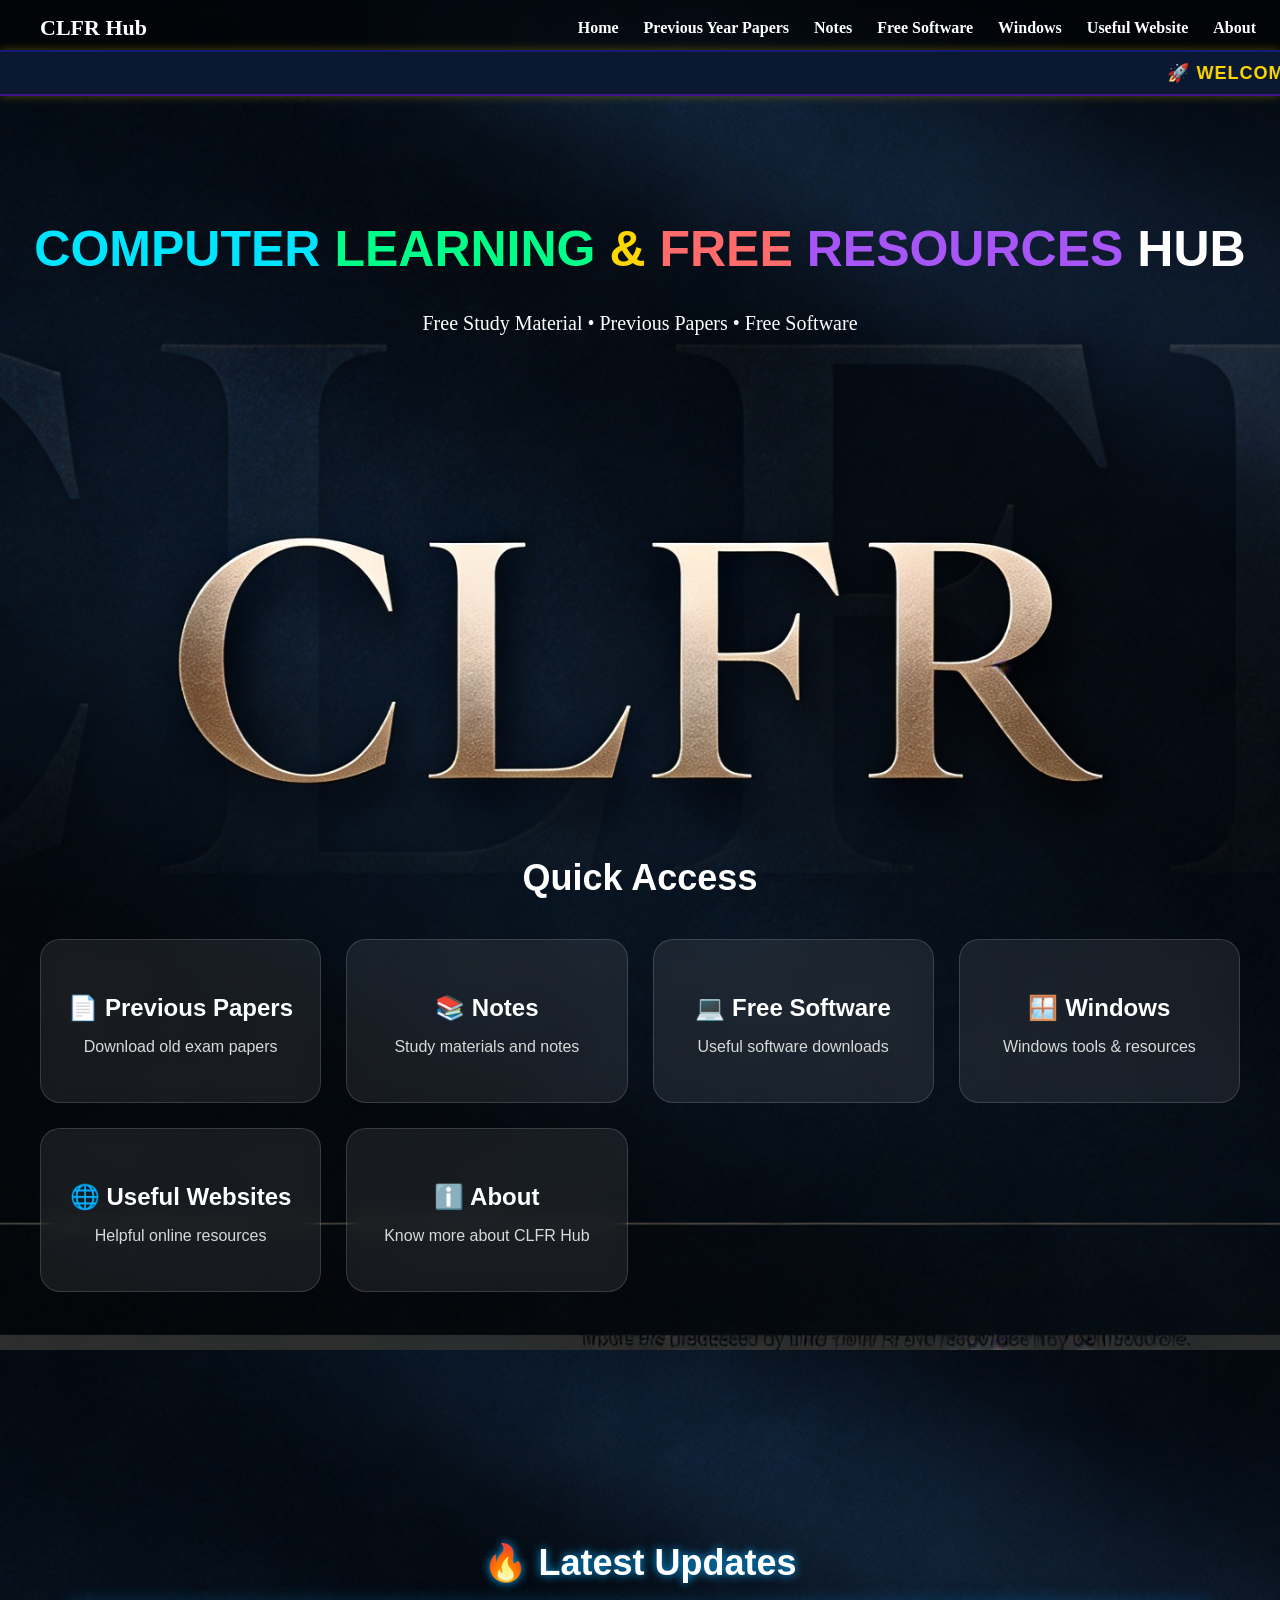
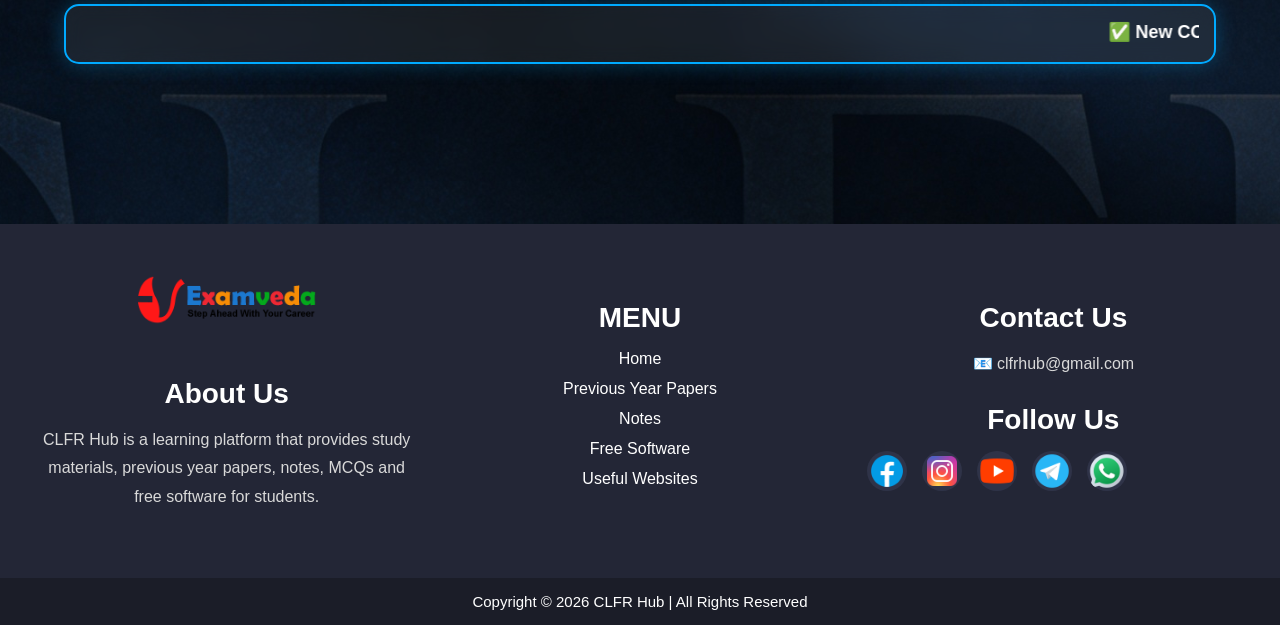
<file: index.html>
<!DOCTYPE html>
<html>
<head>
     <!-- Scrolling announcement bar -->
<marquee class="notice">
    🚀 Welcome to CLFR Hub | Add New Type OF Website Go To Useful Website Section
</marquee>

    <!-- Website Title (Browser tab me dikhega) -->
    <title>Computer Learning & Free Resources Hub</title>

    <!-- External CSS file link -->
    <link rel="stylesheet" href="styles.css">



</head>
<body class="home">
    

    


    <!-- Navigation Bar Start -->
    <nav>

        <!-- Website Logo -->
        <div class="logo">CLFR Hub</div>

        <!-- Menu Items -->
        <ul>
            <li><a href="index.html">Home</a></li>
            <li><a href="previousyearpapers.html"> Previous Year Papers</a></li>
            <li><a href="notes.html"> Notes</a></li>
            <li><a href="freesoftware.html"> Free Software</a></li>
            <li><a href="windows.html">Windows</a></li>
            <li><a href="usefulwebsites.html">Useful Website</a></li>
            
            <li><a href="about.html">About</a></li>
        </ul>

    </nav>
    <!-- Navigation Bar End -->

   
        <!-- ===== Hero Section Start ===== -->
<div class="hero">

    <!-- Main Heading -->
    <h1 class="main-heading">
    <span class="word1">COMPUTER</span>
    <span class="word2">LEARNING</span>
    <span class="word3">&</span>
    <span class="word4">FREE</span>
    <span class="word5">RESOURCES</span>
    <span class="word6">HUB</span>
</h1>


    <!-- Short Description / Tagline -->
    <p class="tagline">
        Free Study Material • Previous Papers • Free Software
    </p>

    
    

</div>
<!-- ===== Hero Section End ===== -->

<!-- =========================
     QUICK ACCESS CARDS
========================= -->

<section class="shortcut-section">

    <h2>Quick Access</h2>

    <div class="shortcut-container">

        <a href="previousyearpapers.html" class="shortcut-card">
            <h3>📄 Previous Papers</h3>
            <p>Download old exam papers</p>
        </a>

        <a href="notes.html" class="shortcut-card">
            <h3>📚 Notes</h3>
            <p>Study materials and notes</p>
        </a>

        <a href="freesoftware.html" class="shortcut-card">
            <h3>💻 Free Software</h3>
            <p>Useful software downloads</p>
        </a>

        <a href="windows.html" class="shortcut-card">
            <h3>🪟 Windows</h3>
            <p>Windows tools & resources</p>
        </a>

        <a href="usefulwebsites.html" class="shortcut-card">
            <h3>🌐 Useful Websites</h3>
            <p>Helpful online resources</p>
        </a>

        <a href="about.html" class="shortcut-card">
            <h3>ℹ️ About</h3>
            <p>Know more about CLFR Hub</p>
        </a>

    </div>

</section>


<!-- =========================
     LATEST UPDATES
========================= -->

<section class="latest-updates">

    <h2 class="updates-heading">
        🔥 Latest Updates
    </h2>

    <div class="updates-ticker">

        <marquee behavior="scroll" direction="left" scrollamount="6">

            ✅ New COPA Notes Uploaded |
            📄 Previous Year Question Papers Added |
            💻 New Free Software Available |
            🌐 Useful Websites Updated |
            📚 MS Word MCQ Added |
            🪟 Windows Tools Updated

        </marquee>

    </div>

</section>




<!-- =========================
     FOOTER SECTION
========================= -->
<footer class="footer">

    <div class="footer-container">

        <!-- About Section -->
        <div class="footer-box">
            <img src="logo.png" alt="Logo" class="footer-logo">

            <h3>About Us</h3>

            <p>
                CLFR Hub is a learning platform that provides
                study materials, previous year papers, notes,
                MCQs and free software for students.
            </p>
        </div>

        <!-- Menu Section -->
        <div class="footer-box">

            <h3>MENU</h3>

            <ul>
                <li><a href="index.html">Home</a></li>
                <li><a href="previousyearpapers.html">Previous Year Papers</a></li>
                <li><a href="notes.html">Notes</a></li>
                <li><a href="freesoftware.html">Free Software</a></li>
                <li><a href="usefulwebsites.html">Useful Websites</a></li>
            </ul>

        </div>

        <!-- Contact Section -->
        <div class="footer-box">

            <h3>Contact Us</h3>

            <p>📧 clfrhub@gmail.com</p>

            <h3 class="follow">Follow Us</h3>

            <div class="social-icons">

                <a href="https://facebook.com" target="_blank">
                    <img src="facebook.png" alt="Facebook">
                </a>

                <a href="https://instagram.com" target="_blank">
                    <img src="insta.png" alt="Instagram">
                </a>

                <a href="https://youtube.com" target="_blank">
                    <img src="youtube.png" alt="YouTube">
                </a>

                <a href="https://telegram.org" target="_blank">
                    <img src="telegram.png" alt="Telegram">
                </a>

                <a href="https://whatsapp.com" target="_blank">
                    <img src="whatshap.png" alt="WhatsApp">
                </a>

            </div>

        </div>

    </div>

    <!-- Copyright -->
    <div class="footer-bottom">
        Copyright © 2026 CLFR Hub | All Rights Reserved
    </div>

</footer>





    


<!-- ===== Features Section End ===== -->

        
    </section>
    <!-- Hero Section End -->

    
</body>
</html>
</file>
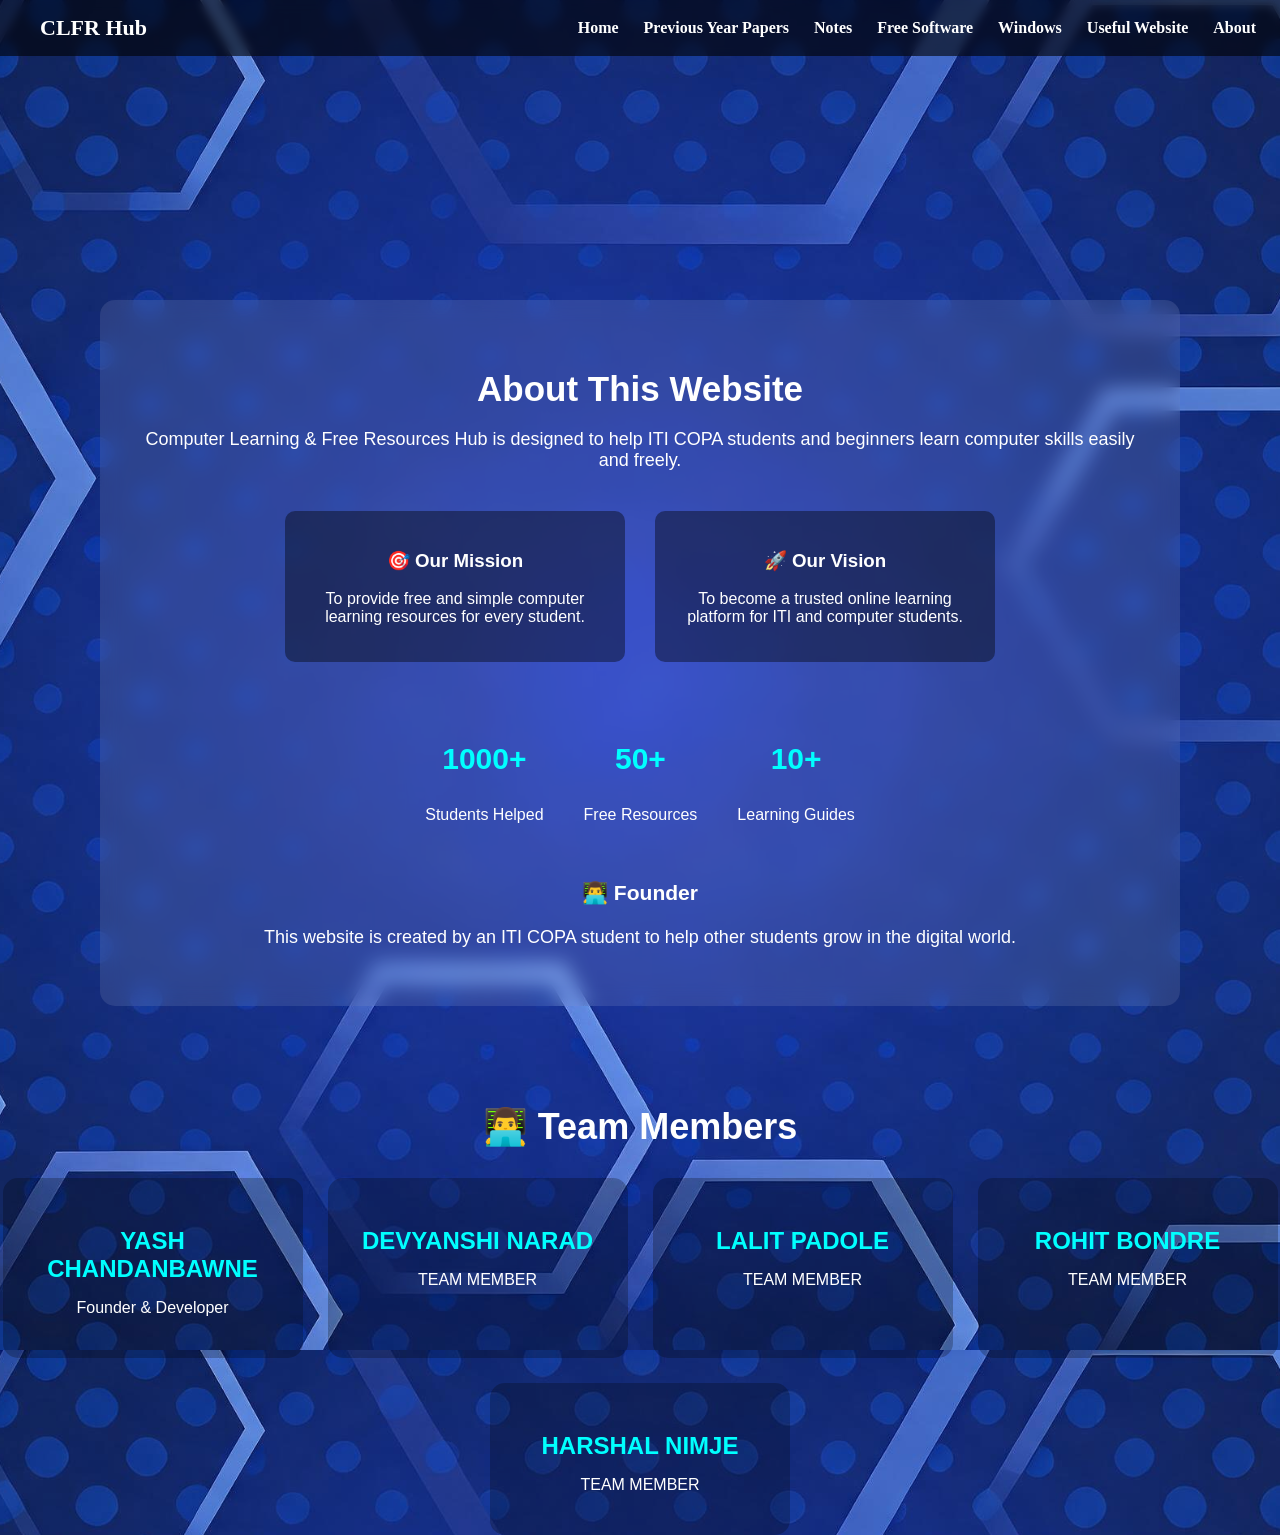
<file: about.html>
<!DOCTYPE html>
<html>
<head>

    <!-- Website Title (Browser tab me dikhega) -->
    <title>Computer Learning & Free Resources Hub</title>

    <!-- External CSS file link -->
    <link rel="stylesheet" href="styles.css">

</head>
<body>

    


    <!-- Navigation Bar Start -->
    <nav>

        <!-- Website Logo -->
        <div class="logo">CLFR Hub</div>

        <!-- Menu Items -->
        <ul>
            <li><a href="index.html">Home</a></li>
            <li><a href="previousyearpapers.html"> Previous Year Papers</a></li>
            <li><a href="notes.html"> Notes</a></li>
            <li><a href="freesoftware.html"> Free Software</a></li>
            <li><a href="windows.html">Windows</a></li>
            <li><a href="usefulwebsites.html">Useful Website</a></li>
            
            <li><a href="about.html">About</a></li>
        </ul>

    </nav>
    <!-- Navigation Bar End -->



<!-- ===== About Section Start ===== -->
<section class="about">

    <!-- Section Heading -->
    <h2 class="about-title">About This Website</h2>

    <!-- Description -->
    <p class="about-desc">
        Computer Learning & Free Resources Hub is designed to help ITI COPA 
        students and beginners learn computer skills easily and freely.
    </p>

    <!-- ===== Mission & Vision Boxes ===== -->
    <div class="mission-vision">

        <!-- Mission Box -->
        <div class="box">
            <h3>🎯 Our Mission</h3>
            <p>To provide free and simple computer learning resources for every student.</p>
        </div>

        <!-- Vision Box -->
        <div class="box">
            <h3>🚀 Our Vision</h3>
            <p>To become a trusted online learning platform for ITI and computer students.</p>
        </div>

    </div>

    <!-- ===== Stats Section ===== -->
    <div class="stats">

        <div class="stat-box">
            <h3>1000+</h3>
            <p>Students Helped</p>
        </div>

        <div class="stat-box">
            <h3>50+</h3>
            <p>Free Resources</p>
        </div>

        <div class="stat-box">
            <h3>10+</h3>
            <p>Learning Guides</p>
        </div>

    </div>

    <!-- ===== Founder Section ===== -->
    <div class="founder">
        <h3>👨‍💻 Founder</h3>
        <p>This website is created by an ITI COPA student to help other students grow in the digital world.</p>
    </div>

</section>
<!-- ===== About Section End ===== -->

<!-- Team Members -->

<h2 class="team-title">👨‍💻 Team Members</h2>

<div class="team-container">

    <div class="team-card">
        <h3>YASH CHANDANBAWNE</h3>
        <p>Founder & Developer</p>
    </div>

    <div class="team-card">
        <h3>DEVYANSHI NARAD</h3>
        <p>TEAM MEMBER</p>
    </div>

    <div class="team-card">
        <h3>LALIT PADOLE</h3>
        <p>TEAM MEMBER</p>
    </div>

    <div class="team-card">
        <h3>ROHIT BONDRE</h3>
        <p>TEAM MEMBER</p>
    </div>

    <div class="team-card">
        <h3>HARSHAL NIMJE</h3>
        <p>TEAM MEMBER</p>
    </div>

</div>

</body>
</html>
</file>
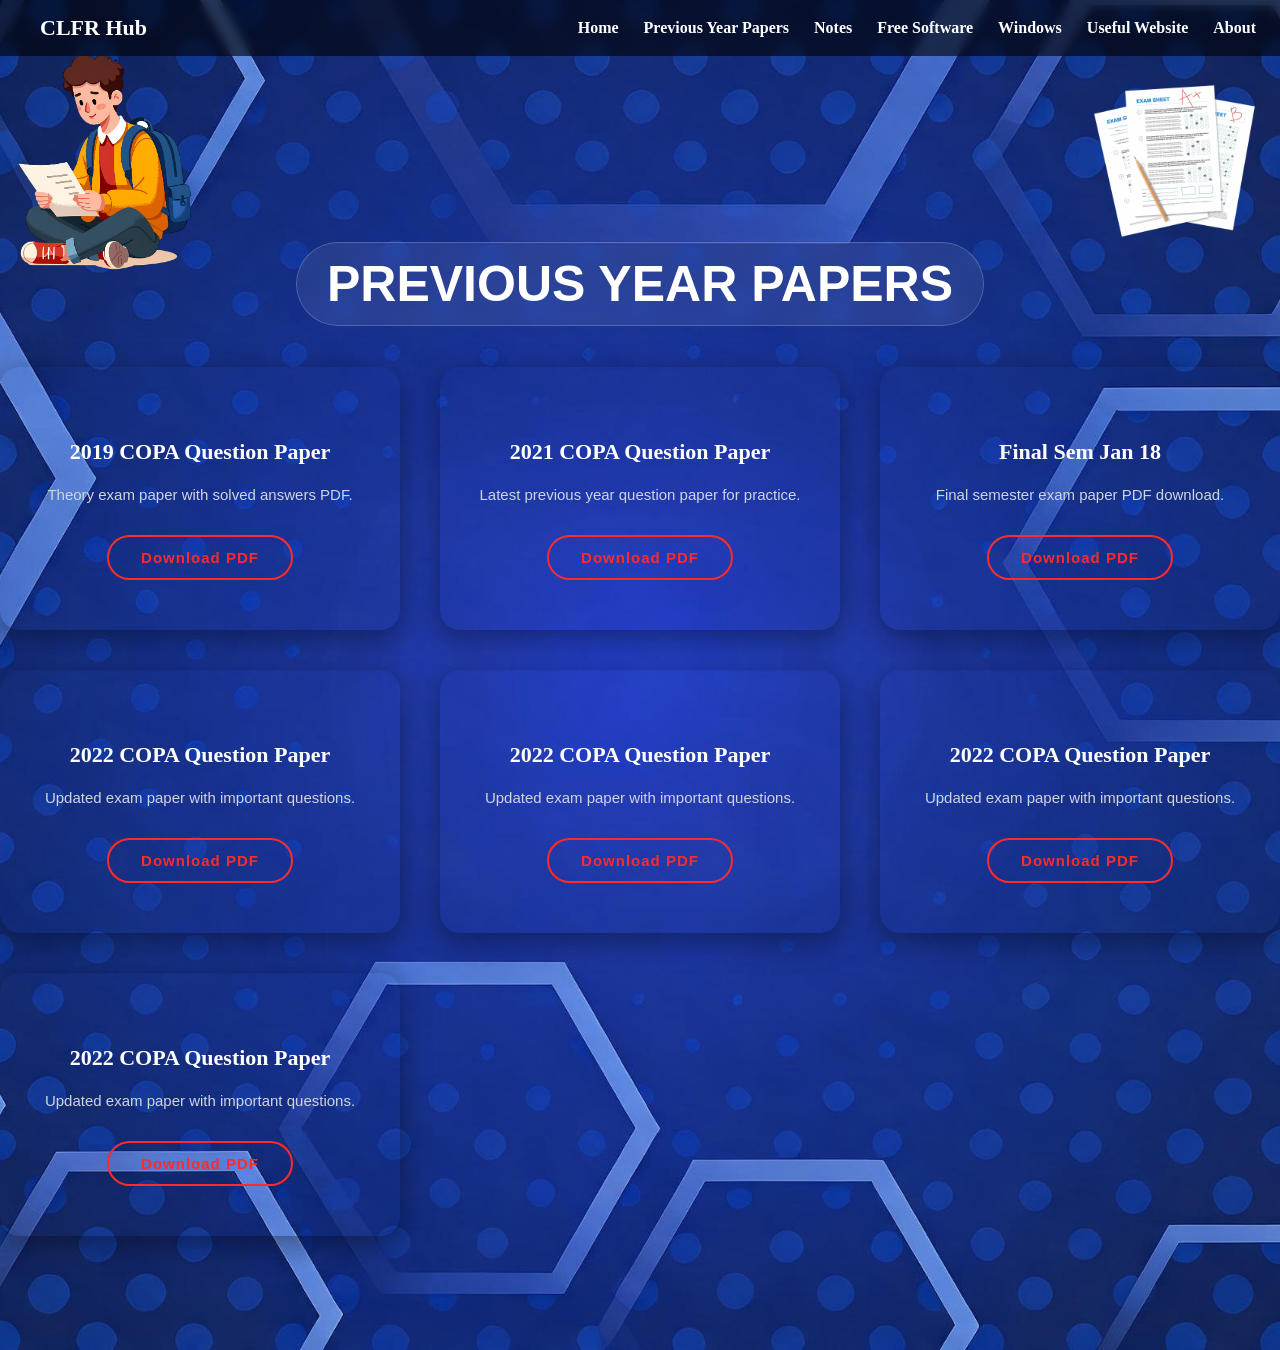
<file: previousyearpapers.html>
<!DOCTYPE html>
<html>
<head>

    <!-- Website Title (Browser tab me dikhega) -->
    <title>Computer Learning & Free Resources Hub</title>

    <!-- External CSS file link -->
    <link rel="stylesheet" href="styles.css">

</head>
<body>

    <!-- Left Side PNG -->
<img src="boy exampng.png" alt="Left Decoration" class="side-png left-png">

<!-- Right Side PNG -->
<img src="exam paper png.png" alt="Right Decoration" class="side-png right-png">


    <!-- Navigation Bar Start -->
    <nav>

        <!-- Website Logo -->
        <div class="logo">CLFR Hub</div>

        <!-- Menu Items -->
        <ul>
            <li><a href="index.html">Home</a></li>
            <li><a href="previousyearpapers.html"> Previous Year Papers</a></li>
            <li><a href="notes.html"> Notes</a></li>
            <li><a href="freesoftware.html"> Free Software</a></li>
            <li><a href="windows.html">Windows</a></li>
            <li><a href="usefulwebsites.html">Useful Website</a></li>
            
            <li><a href="about.html">About</a></li>
        </ul>

    </nav>
    <!-- Navigation Bar End -->

    <!-- Section Heading -->
<h2 class="custom-heading">
    PREVIOUS YEAR PAPERS
</h2>

    <div class="papers-container">

        <div class="paper-card">
            <h3>2019 COPA Question Paper</h3>
            <p>Theory exam paper with solved answers PDF.</p>
            <a href="#" class="btn-view">Download PDF</a>
        </div>

        <div class="paper-card">
            <h3>2021 COPA Question Paper</h3>
            <p>Latest previous year question paper for practice.</p>
            <a href="#" class="btn-view">Download PDF</a>
        </div>

        <div class="paper-card">
            <h3>Final Sem Jan 18</h3>
            <p>Final semester exam paper PDF download.</p>
            <a href="#" class="btn-view">Download PDF</a>
        </div>

        <div class="paper-card">
            <h3>2022 COPA Question Paper</h3>
            <p>Updated exam paper with important questions.</p>
            <a href="#" class="btn-view">Download PDF</a>
        </div>

        <div class="paper-card">
            <h3>2022 COPA Question Paper</h3>
            <p>Updated exam paper with important questions.</p>
            <a href="#" class="btn-view">Download PDF</a>
        </div>


        <div class="paper-card">
            <h3>2022 COPA Question Paper</h3>
            <p>Updated exam paper with important questions.</p>
            <a href="#" class="btn-view">Download PDF</a>
        </div>


        <div class="paper-card">
            <h3>2022 COPA Question Paper</h3>
            <p>Updated exam paper with important questions.</p>
            <a href="#" class="btn-view">Download PDF</a>
        </div>


    </div>
</section>



    
</body>
</html>
</file>
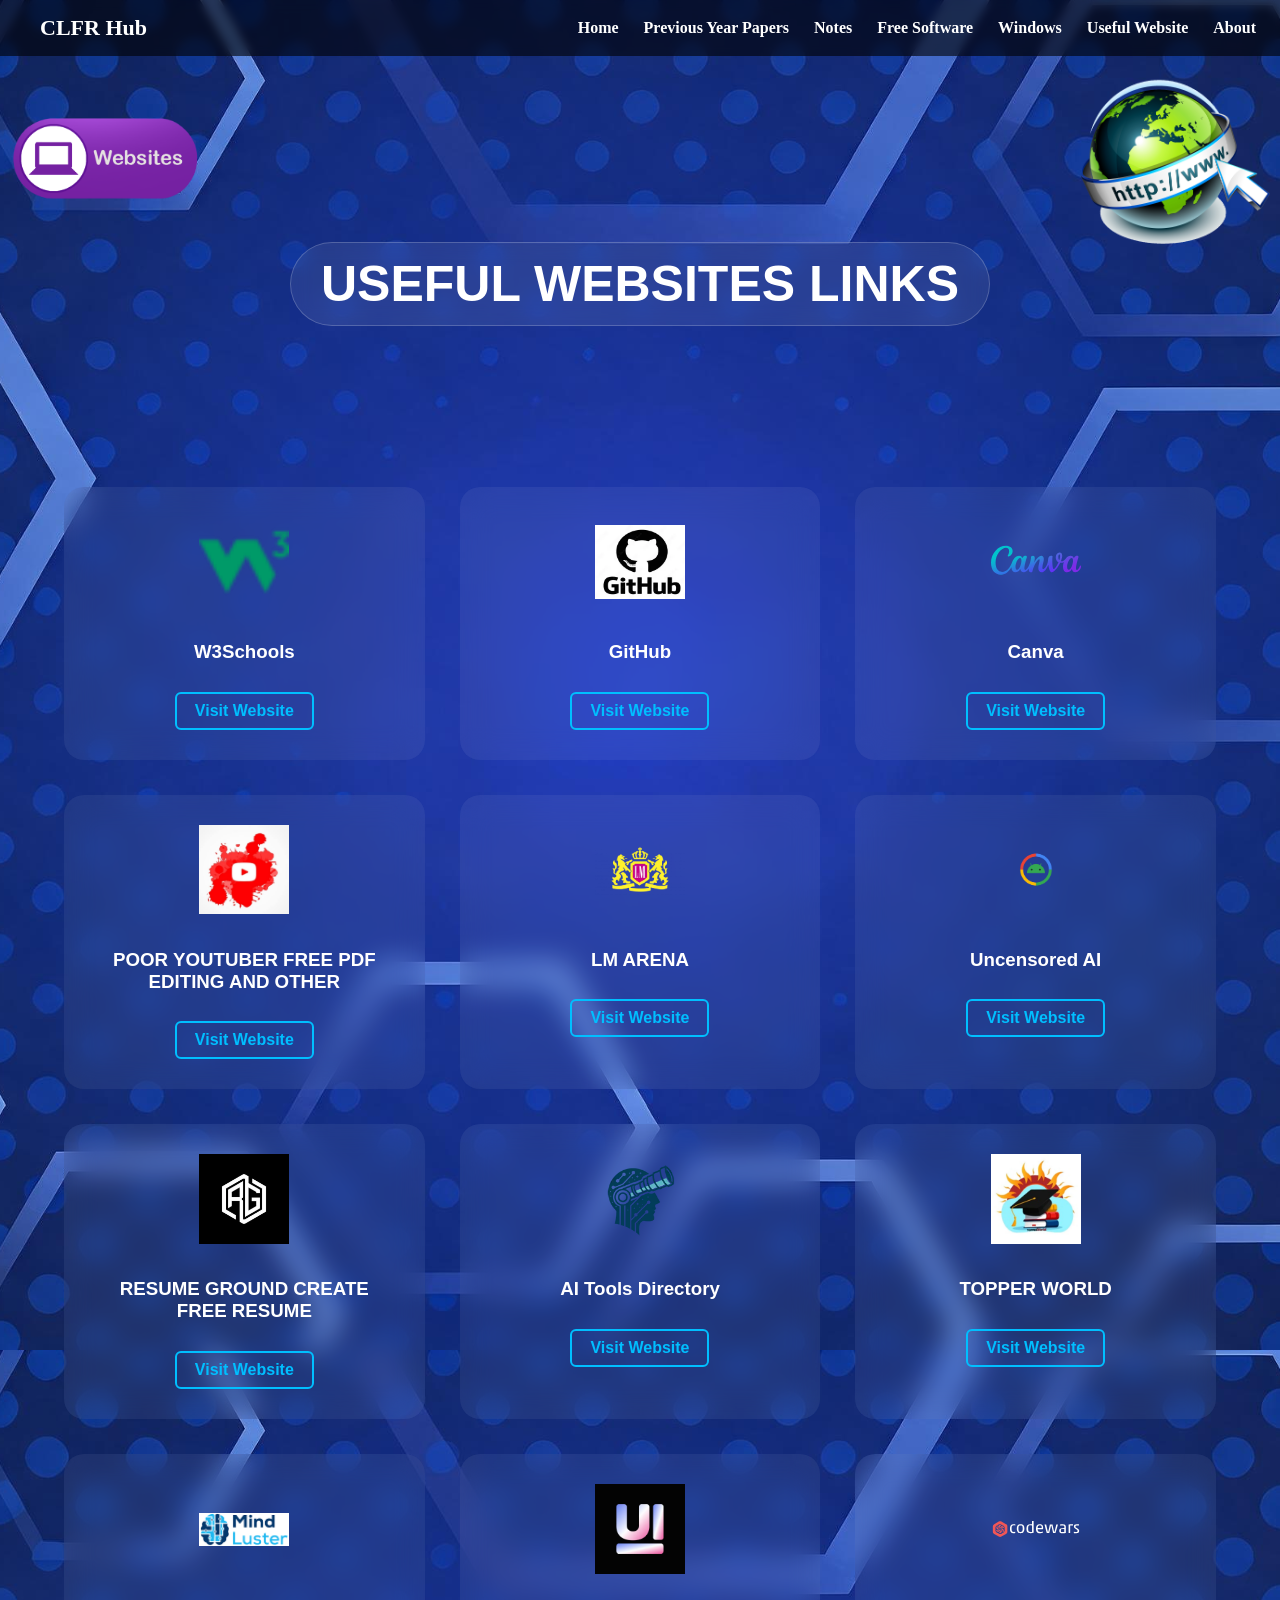
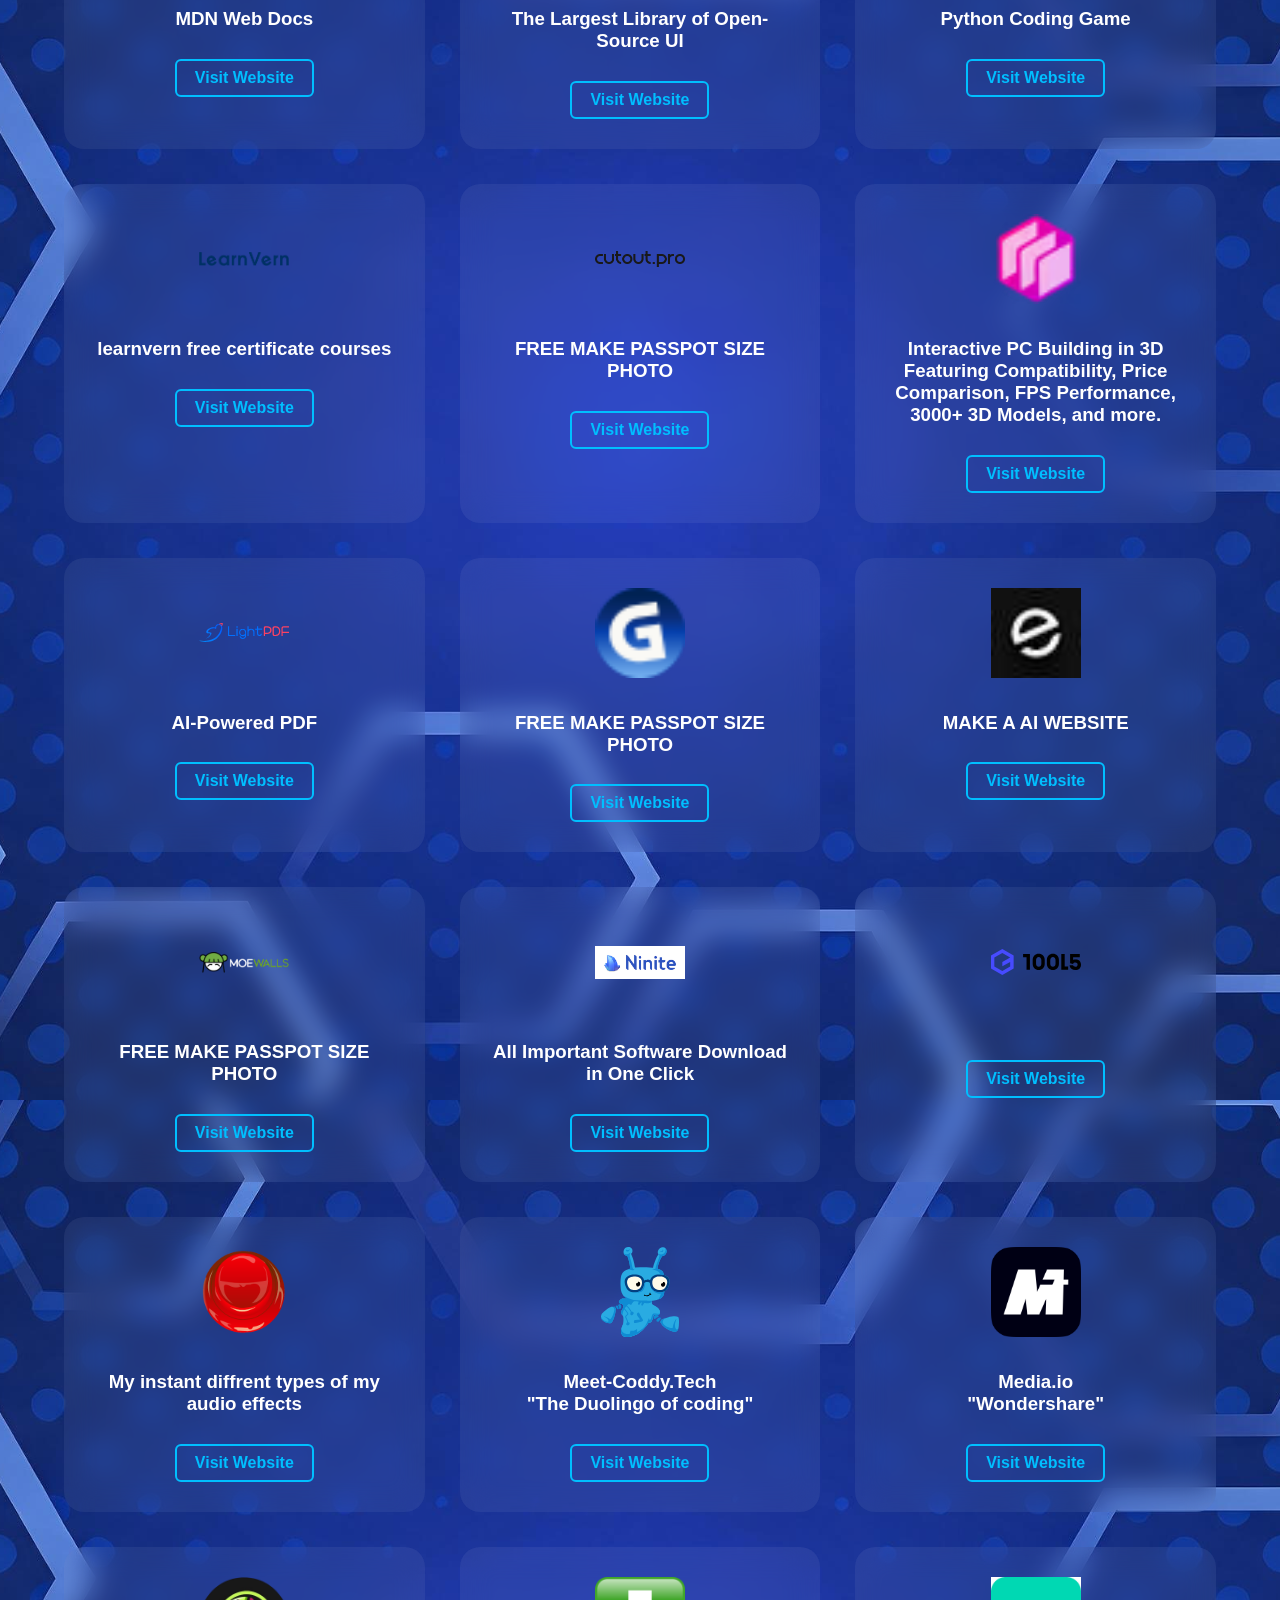
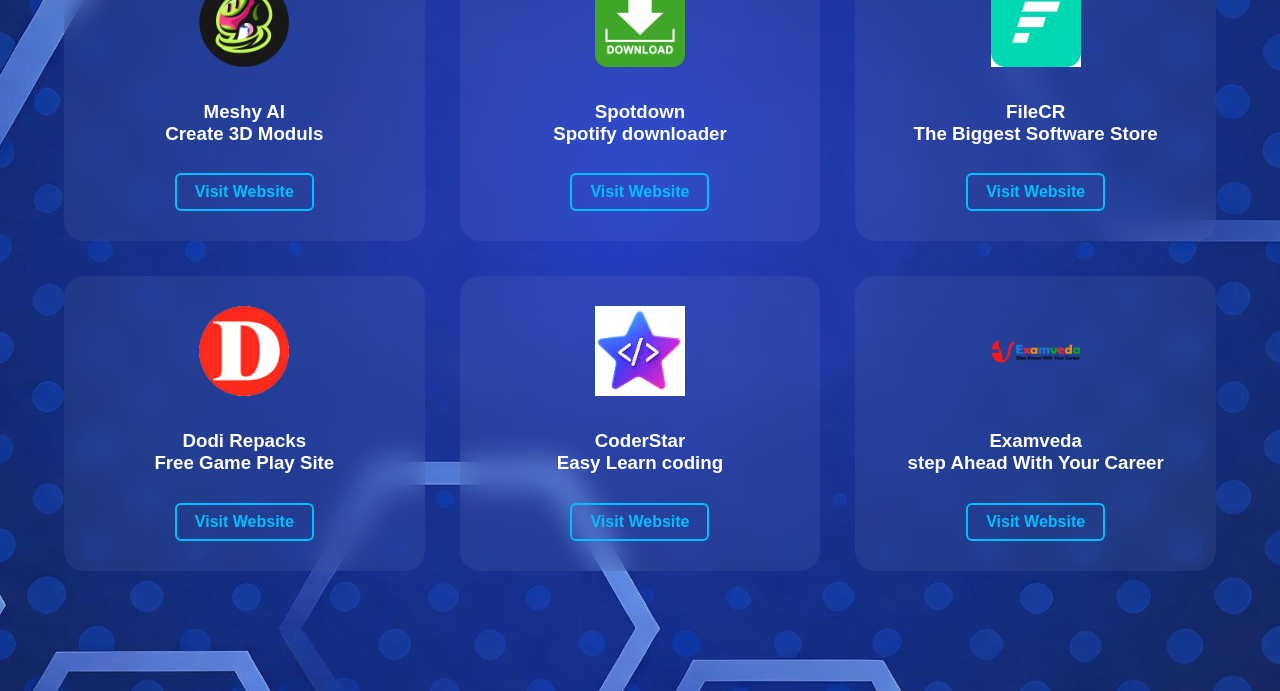
<file: usefulwebsites.html>
<!DOCTYPE html>
<html>
<head>

    <!-- Website Title (Browser tab me dikhega) -->
    <title>Computer Learning & Free Resources Hub</title>

    <!-- External CSS file link -->
    <link rel="stylesheet" href="styles.css">

</head>
<body>

  <!-- Left Side PNG -->
<img src="websitepng.png" alt="Left Decoration" class="side-png left-png">

<!-- Right Side PNG -->
<img src="widepng.png" alt="Right Decoration" class="side-png right-png">


    <!-- Navigation Bar Start -->
    <nav>

        <!-- Website Logo -->
        <div class="logo">CLFR Hub</div>

        <!-- Menu Items -->
        <ul>
            <li><a href="index.html">Home</a></li>
            <li><a href="previousyearpapers.html"> Previous Year Papers</a></li>
            <li><a href="notes.html"> Notes</a></li>
            <li><a href="freesoftware.html"> Free Software</a></li>
            <li><a href="windows.html">Windows</a></li>
            <li><a href="usefulwebsites.html">Useful Website</a></li>
            
            <li><a href="about.html">About</a></li>
        </ul>

    </nav>
    <!-- Navigation Bar End -->


     <!-- Section Heading -->
<h2 class="custom-heading">
    USEFUL WEBSITES LINKS
</h2>

<section class="useful-section">

    <div class="useful-card">
        <img src="w3.png" alt="W3Schools">
        <div class="overlay">
            <h3>W3Schools</h3>
            <a href="https://www.w3schools.com"
               target="_blank"
               class="visit-btn">
               Visit Website
            </a>
        </div>
    </div>

    <div class="useful-card">
        <img src="gethub.webp" alt="GitHub">
        <div class="overlay">
            <h3>GitHub</h3>
            <a href="https://github.com"
               target="_blank"
               class="visit-btn">
               Visit Website
            </a>
        </div>
    </div>

    <div class="useful-card">
        <img src="canvaa.svg" alt="Canva">
        <div class="overlay">
            <h3>Canva</h3>
            <a href="https://www.canva.com"
               target="_blank"
               class="visit-btn">
               Visit Website
            </a>
        </div>
    </div>

    <div class="useful-card">
        <img src="youtube logo.png" alt="MDN">
        <div class="overlay">
            <h3>POOR YOUTUBER  FREE PDF EDITING AND OTHER</h3>
            <a href="https://pooreyoutuber.github.io/"
               target="_blank"
               class="visit-btn">
               Visit Website
            </a>
        </div>
    </div>


    <div class="useful-card">
        <img src="LM-Emblem-500x281.webp" alt="MDN">
        <div class="overlay">
            <h3>LM ARENA</h3>
            <a href="https://arena.ai/"
               target="_blank"
               class="visit-btn">
               Visit Website
            </a>
        </div>
    </div>


    <div class="useful-card">
        <img src="un.webp" alt="MDN">
        <div class="overlay">
            <h3>Uncensored AI</h3>
            <a href="https://uncensored.com/"
               target="_blank"
               class="visit-btn">
               Visit Website
            </a>
        </div>
    </div>


    <div class="useful-card">
        <img src="rg.webp" alt="MDN">
        <div class="overlay">
            <h3>RESUME GROUND CREATE FREE RESUME</h3>
            <a href="https://www.resumeground.com/"
               target="_blank"
               class="visit-btn">
               Visit Website
            </a>
        </div>
    </div>


    <div class="useful-card">
        <img src="AI IMG.webp" alt="MDN">
        <div class="overlay">
            <h3>AI Tools Directory</h3>
            <a href="https://www.aixploria.com/en/"
               target="_blank"
               class="visit-btn">
               Visit Website
            </a>
        </div>
    </div>


    <div class="useful-card">
        <img src="TOPPERIMG.webp" alt="MDN">
        <div class="overlay">
            <h3>TOPPER WORLD</h3>
            <a href="https://topperworld.in/"
               target="_blank"
               class="visit-btn">
               Visit Website
            </a>
        </div>
    </div>


    <div class="useful-card">
        <img src="mindluster.png" alt="MDN">
        <div class="overlay">
            <h3>MDN Web Docs</h3>
            <a href="https://www.mindluster.com/"
               target="_blank"
               class="visit-btn">
               Visit Website
            </a>
        </div>
    </div>


    <div class="useful-card">
        <img src="uiverse.webp" alt="MDN">
        <div class="overlay">
            <h3>The Largest Library of Open-Source UI</h3>
            <a href="https://uiverse.io/"
               target="_blank"
               class="visit-btn">
               Visit Website
            </a>
        </div>
    </div>


    <div class="useful-card">
        <img src="codewars.svg" alt="MDN">
        <div class="overlay">
            <h3>Python Coding Game</h3>
            <a href="https://www.codewars.com/"
               target="_blank"
               class="visit-btn">
               Visit Website
            </a>
        </div>
    </div>


    <div class="useful-card">
        <img src="learnvern_logo_blue.png" alt="MDN">
        <div class="overlay">
            <h3>learnvern free certificate courses</h3>
            <a href="https://www.learnvern.com/"
               target="_blank"
               class="visit-btn">
               Visit Website
            </a>
        </div>
    </div>


    <div class="useful-card">
        <img src="cutout.png" alt="MDN">
        <div class="overlay">
            <h3>FREE MAKE PASSPOT SIZE PHOTO</h3>
            <a href="https://www.cutout.pro/"
               target="_blank"
               class="visit-btn">
               Visit Website
            </a>
        </div>
    </div>


    <div class="useful-card">
        <img src="PC BUILD.avif" alt="MDN">
        <div class="overlay">
            <h3>Interactive PC Building in 3D Featuring Compatibility, Price Comparison, FPS Performance, 3000+ 3D Models, and more.</h3>
            <a href="https://www.buildcores.com/"
               target="_blank"
               class="visit-btn">
               Visit Website
            </a>
        </div>
    </div>


    <div class="useful-card">
        <img src="LIGHTPDF.svg" alt="MDN">
        <div class="overlay">
            <h3>AI-Powered PDF</h3>
            <a href="https://lightpdf.com/"
               target="_blank"
               class="visit-btn">
               Visit Website
            </a>
        </div>
    </div>


    <div class="useful-card">
        <img src="GAMMA.png" alt="MDN">
        <div class="overlay">
            <h3>FREE MAKE PASSPOT SIZE PHOTO</h3>
            <a href="https://gamma.app/?gad_campaignid=23865537774&gad_source=1&gbraid=0AAAABDuu-AoBmYDMxaqZZlcUGsetHXqHW&gclid=EAIaIQobChMIwdTq3MXllAMVxoRmAh0JGzJhEAAYASAAEgLTEvD_BwE"
               target="_blank"
               class="visit-btn">
               Visit Website
            </a>
        </div>
    </div>


    <div class="useful-card">
        <img src="ROCKET.jpg" alt="MDN">
        <div class="overlay">
            <h3>MAKE A AI WEBSITE</h3>
            <a href="https://www.rocket.new/"
               target="_blank"
               class="visit-btn">
               Visit Website
            </a>
        </div>
    </div>


    <div class="useful-card">
        <img src="moewalls-logo-1.png" alt="MDN">
        <div class="overlay">
            <h3>FREE MAKE PASSPOT SIZE PHOTO</h3>
            <a href="https://moewalls.com/"
               target="_blank"
               class="visit-btn">
               Visit Website
            </a>
        </div>
    </div>


    <div class="useful-card">
        <img src="ninite.png" alt="MDN">
        <div class="overlay">
            <h3>All Important Software Download in One Click</h3>
            <a href="https://ninite.com/"
               target="_blank"
               class="visit-btn">
               Visit Website
            </a>
        </div>
    </div>



    <div class="useful-card">
        <img src="yash.svg" alt="MDN">
        <div class="overlay">
            <h3></h3>
            <a href="https://10015.io/"
               target="_blank"
               class="visit-btn">
               Visit Website
            </a>
        </div>
    </div>


    <div class="useful-card">
        <img src="unnamed.webp" alt="MDN">
        <div class="overlay">
            <h3>My instant diffrent types of my audio effects</h3>
            <a href="https://www.myinstants.com/en/index/us/"
               target="_blank"
               class="visit-btn">
               Visit Website
            </a>
        </div>
    </div>


    <div class="useful-card">
        <img src="bit-start.svg" alt="MDN">
        <div class="overlay">
            <h3>Meet-Coddy.Tech <br>"The Duolingo of coding"</h3>
            <a href="https://coddy.tech/"
               target="_blank"
               class="visit-btn">
               Visit Website
            </a>
        </div>
    </div>

    <div class="useful-card">
        <img src="0x0.png" alt="MDN">
        <div class="overlay">
            <h3>Media.io <br> "Wondershare" </h3>
            <a href="https://www.media.io/"
               target="_blank"
               class="visit-btn">
               Visit Website
            </a>
        </div>
    </div>

    <div class="useful-card">
        <img src="meshy-3d-logo.png" alt="MDN">
        <div class="overlay">
            <h3>Meshy AI <br> Create 3D Moduls</h3>
            <a href="https://www.meshy.ai/"
               target="_blank"
               class="visit-btn">
               Visit Website
            </a>
        </div>
    </div>

     <div class="useful-card">
        <img src="download-buttons-colors.png" alt="MDN">
        <div class="overlay">
            <h3>Spotdown <br> Spotify downloader</h3>
            <a href="https://spotdown.org/"
               target="_blank"
               class="visit-btn">
               Visit Website
            </a>
        </div>
    </div>
    

     <div class="useful-card">
        <img src="images.png" alt="MDN">
        <div class="overlay">
            <h3>FileCR <br> The Biggest Software Store</h3>
            <a href="https://filecr.com/home/"
               target="_blank"
               class="visit-btn">
               Visit Website
            </a>
        </div>
    </div>

    
     <div class="useful-card">
        <img src="214397634.png" alt="MDN">
        <div class="overlay">
            <h3>Dodi Repacks <br> Free Game Play Site  </h3>
            <a href="https://dodi-repacks.site/"
               target="_blank"
               class="visit-btn">
               Visit Website
            </a>
        </div>
    </div>
    

    
     <div class="useful-card">
        <img src="download.jpg" alt="MDN">
        <div class="overlay">
            <h3>CoderStar <br> Easy Learn coding </h3>
            <a href="https://coderstar.in/"
               target="_blank"
               class="visit-btn">
               Visit Website
            </a>
        </div>
    </div>
    
    <div class="useful-card">
        <img src="logo.png" alt="MDN">
        <div class="overlay">
            <h3>Examveda <br>step Ahead With Your Career  </h3>
            <a href="https://www.examveda.com/"
               target="_blank"
               class="visit-btn">
               Visit Website
            </a>
        </div>
    </div>
    
    

</section>


</section>
<!-- ===== Useful Websites Section End ===== -->

</body>
</html>
</file>
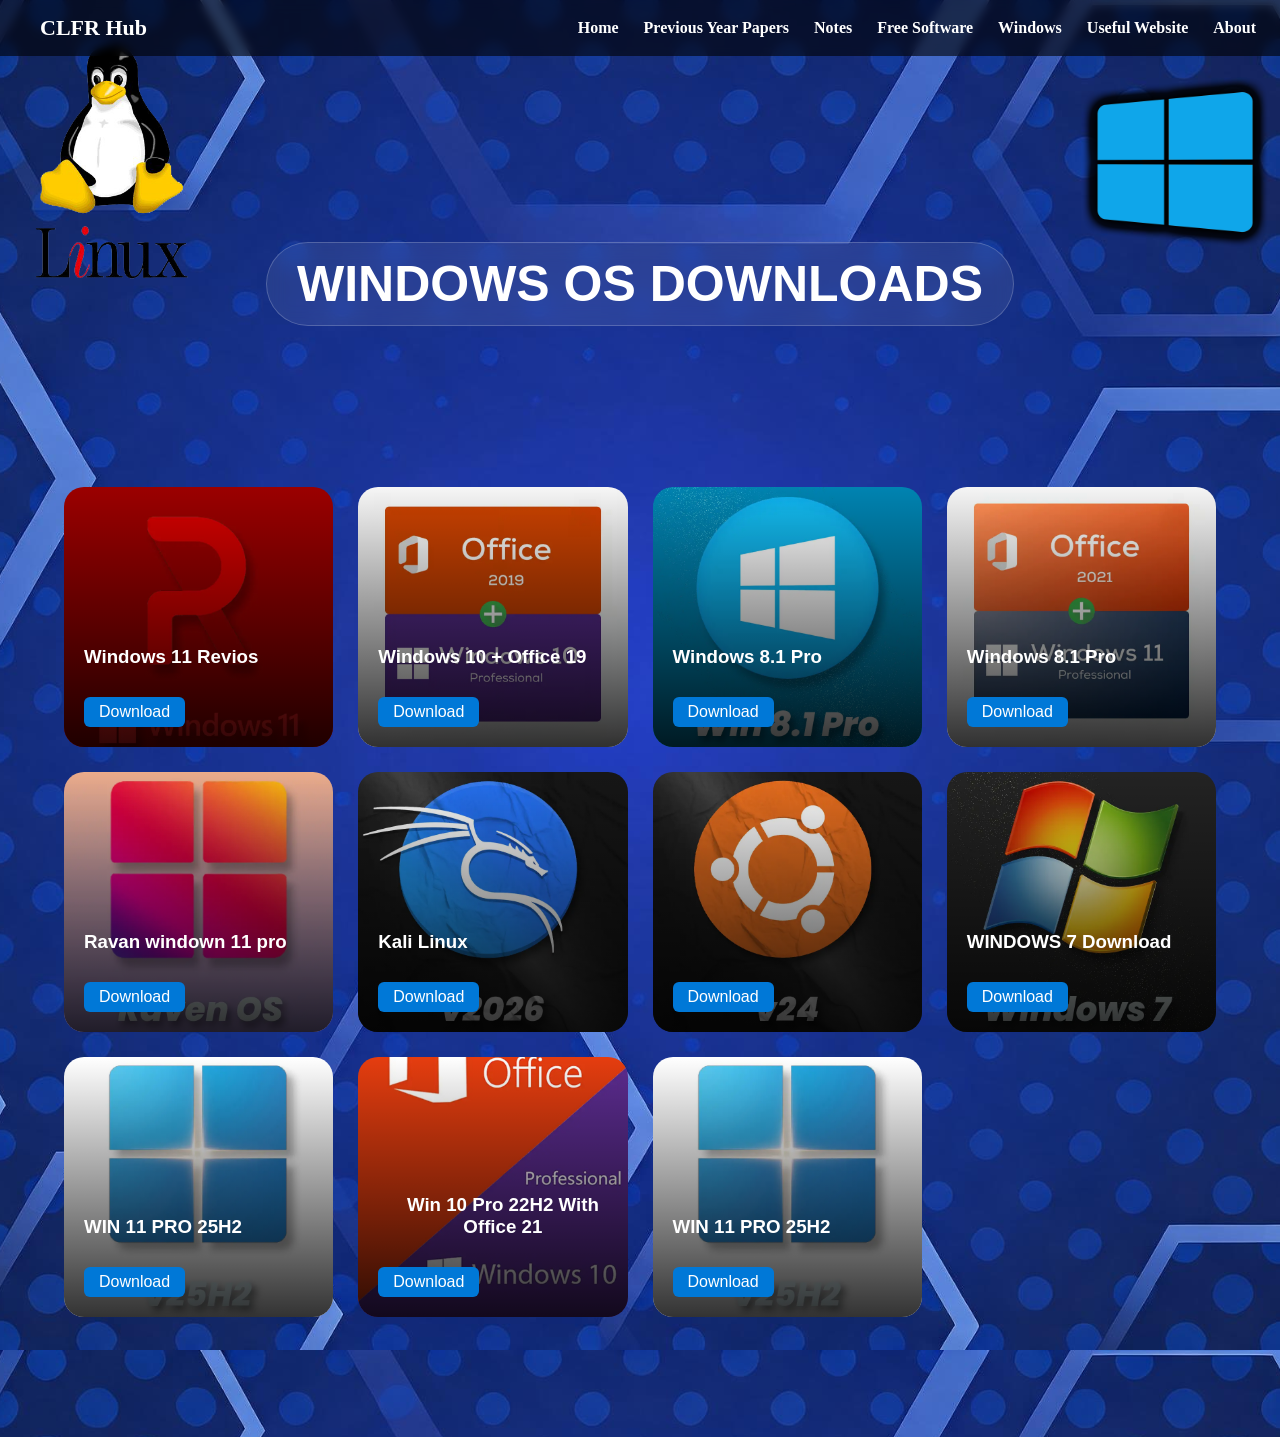
<file: windows.html>
<!DOCTYPE html>
<html>
<head>
    <title>Windows OS - CLFR Hub</title>
    <link rel="stylesheet" href="styles.css">
</head>

<body>
  <!-- Left Side PNG -->
<img src="linuxpng.png" alt="Left Decoration" class="side-png left-png">

<!-- Right Side PNG -->
<img src="windowspng.png" alt="Right Decoration" class="side-png right-png">


<!-- ===== Navigation Bar ===== -->
<nav>
    <div class="logo">CLFR Hub</div>
    <ul>
        <li><a href="index.html">Home</a></li>
        <li><a href="previousyearpapers.html">Previous Year Papers</a></li>
        <li><a href="notes.html">Notes</a></li>
        <li><a href="freesoftware.html">Free Software</a></li>
        <li><a href="windows.html">Windows</a></li>
        <li><a href="usefulwebsites.html">Useful Website</a></li>
        
        <li><a href="about.html">About</a></li>
    </ul>
</nav>

 <!-- Section Heading -->
<h2 class="custom-heading">
    WINDOWS OS DOWNLOADS
</h2>

<!-- ===== Windows Grid Section ===== -->
<section class="windows">

    <div class="windows-card">
        <img src="wi11re.webp" alt="Windows 11">
        <h3>Windows 11 Revios</h3>
        <a href="https://datavaults.co/3cf128rre6w2/Windows_11_22H2_ReviOS_x64_July_2023_[CONOR].iso" target="_blank" class="windows-btn">
            Download
        </a>
    </div>

    <div class="windows-card">
        <img src="Windows 10 with MS Office 19.webp" alt="Windows 10">
        <h3>Windows 10 + Office 19</h3>
        <a href="https://datavaults.co/phfgyeyvquzx/Windows_10_Pro_With_Office_2019_PreActivated_September2021_[CONOR].iso" target="_blank" class="windows-btn">
            Download
        </a>
    </div>

    <div class="windows-card">
        <img src="win8.1pro.webp" alt="Windows 8.1">
        <h3>Windows 8.1 Pro</h3>
        <a href="https://datavaults.co/8o6zq4mo9u22/Windows_8.1_Pro_Preactivated_December_2022_[CONOR].iso" target="_blank" class="windows-btn">
            Download
        </a>
    </div>

    <div class="windows-card">
        <img src="win26.webp" alt="Windows 8.1">
        <h3>Windows 8.1 Pro</h3>
        <a href="https://datavaults.co/2sbcay8i93tq/Win_11_Aio_16_in_1_With_Office_2021_[CONOR].iso" target="_blank" class="windows-btn">
            Download
        </a>
    </div>


    <div class="windows-card">
        <img src="ravan.webp" alt="Windows 8.1">
        <h3>Ravan windown 11 pro</h3>
        <a href="https://datavaults.co/xmv8pyiq0a5y/Raven_OS_Lite_[CONOR].iso" target="_blank" class="windows-btn">
            Download
        </a>
    </div>


    <div class="windows-card">
        <img src="kali.webp" alt="Windows 8.1">
        <h3>Kali Linux</h3>
        <a href="https://datavaults.co/3meayg9jmrfl/kali-linux-2026.1-installer-amd64.iso" target="_blank" class="windows-btn">
            Download
        </a>
    </div>


    <div class="windows-card">
        <img src="ubantu.webp" alt="Windows 8.1">
        <h3></h3>
        <a href="https://datavaults.co/gtzz8fgrrqv7/ubuntu-24.04.4-desktop-amd64.iso" target="_blank" class="windows-btn">
            Download
        </a>
    </div>


    <div class="windows-card">
        <img src="win7.webp" alt="Windows 8.1">
        <h3>WINDOWS 7 Download</h3>
        <a href="https://datavaults.co/lqb4t9elv0ox/Win_7_Pro_January_2026_[CONOR].iso" target="_blank" class="windows-btn">
            Download
        </a>
    </div>


    <div class="windows-card">
        <img src="v25.webp" alt="Windows 8.1">
        <h3>WIN 11 PRO 25H2 </h3>
        <a href="https://datavaults.co/yd3dd85yjaue/WIN_11_PRO_25H2_[CONOR].ISO" target="_blank" class="windows-btn">
            Download
        </a>
    </div>

    <div class="windows-card">
        <img src="WIN1021.webp" alt="Windows 8.1">
    <h3>Win 10 Pro 22H2 With Office 21 </h3>
        <a href="https://datavaults.co/phjbcoctcl3u/Win_10_Pro_22H2_With_Office_21_[CONOR].iso" target="_blank" class="windows-btn">
            Download
        </a>
    </div>

    <div class="windows-card">
        <img src="v25.webp" alt="Windows 8.1">
        <h3>WIN 11 PRO 25H2 </h3>
        <a href="https://datavaults.co/yd3dd85yjaue/WIN_11_PRO_25H2_[CONOR].ISO" target="_blank" class="windows-btn">
            Download
        </a>
    </div>

</section>

</body>
</html>
</file>
<file: styles.css>
/* ===== Body Styling ===== */
body {
    margin: 0;  
    font-family: 'Segoe UI', Tahoma, Geneva, VerDana, sans-serif;
}

/* ===== Background img ===== */
body {
  margin: 0;
  height: 100vh;
  background-image: url("seedream-5.0-lite_a_this_img_convert_in_.jpeg"); /* Sab pages ke liye same */
  background-size: cover;
  background-repeat: repeat;
  background-position: center;
  color: white;
  text-align: center;
  padding-top: 200px;
}

/* Sirf Home page ka alag background */
.home {
  background-image: url("seedream-4.5_a_vo_primium_likha_hii.jpeg");
}

/* ===== Navigation Bar ===== */
nav {
    position: fixed;          
    width: 95%;
    top: 0;
    left: 0;
    display: flex;
    justify-content: space-between;
    align-items: center;
    padding: 15px 40px;
    background: rgba(0,0,0,0.6);  
    backdrop-filter: blur(5px);  
    z-index: 1000;
    font-family:Cambria, Cochin, Georgia, Times, 'Times New Roman', serif;
}

/* ===== Logo Styling ===== */
.logo {
    color: white;
    font-size: 22px;
    font-weight: bold;
    font-family: 'Cinzel Decorative', serif;

}

/* ===== Menu List ===== */
nav ul {
    list-style: none;
    display: flex;
    gap: 25px;
    margin: 0;
    padding: 0;
}

/* ===== Menu Links ===== */
nav ul li a {
    color: white;
    text-decoration: none;
    font-weight: bold;
    position: relative;
    transition: 0.3s;
}

/* ===== Underline Animation ===== */
nav ul li a::after {
    content: "";
    position: absolute;
    left: 0;
    bottom: -5px;
    width: 0%;
    height: 2px;
    background: yellow;
    transition: 0.3s;
}

nav ul li a:hover::after {
    width: 100%;
}

/* ===== Main Heading ===== */
h1 {
    font-family: 'Space Grotesk', sans-serif;

    color: rgb(66, 181, 137);
    text-align: top;
    margin-top: -50px;   /* Navbar ke niche adjust */
    font-size: 50px;
}

/* ===== Section Spacing (About etc.) ===== */
section {
    padding: 100px 20px;
    color: white;
}

/* ===== Hero Section Styling ===== */
.hero {
    font-family: 'Brush Script MT', cursive;
    text-align: center;   /* Text center me karega */
    color: white;         /* Text color white */
    margin-top: 70px;    /* Navbar ke niche space */
}

/* ===== Tagline Styling ===== */
.tagline {
    font-size: 20px;      /* Text size */
    margin-top: 10px;     /* Heading ke niche space */
}

/* ===== Button Styling ===== */
.btn {
    display: inline-block;     /* Button jaisa behave kare */
    margin-top: 20px;
    padding: 10px 25px;        /* Andar space */
    background: #00bfff;       /* Button color */
    color: white;              /* Text color */
    text-decoration: none;     /* Underline remove */
    border-radius: 5px;        /* Round corners */
    transition: 0.3s;          /* Smooth hover effect */
}

/* ===== Button Hover Effect ===== */
.btn:hover {
    background: #009acd;       /* Hover pe color change */
}

/* ===== Features Section Layout ===== */
.features {
    display: flex;             /* Cards side by side */
    justify-content: center;   /* Center align */
    gap: 30px;                 /* Cards ke beech space */
    margin: 100px 50px;        /* Upar aur side space */
}

/* ===== Card Design ===== */
.card {
    background: rgba(255,255,255,0.1); /* Transparent background */
    backdrop-filter: blur(8px);        /* Glass effect */
    padding: 20px;
    width: 250px;
    border-radius: 10px;
    color: white;
    transition: 0.3s;                  /* Hover animation smooth */
}

/* ===== Card Hover Animation ===== */
.card:hover {
    transform: translateY(-10px);  /* Upar move hoga */
}



/* ===== About Section Main ===== */
.about {
    max-width: 1000px;
    margin: 100px auto;
    padding: 40px;
    background: rgba(255,255,255,0.1);
    backdrop-filter: blur(10px);
    border-radius: 15px;
    color: white;
    text-align: center;

    /* Entry Animation */
    animation: fadeUp 1.5s ease;
}

/* ===== About Heading ===== */
.about-title {
    font-size: 35px;
    margin-bottom: 20px;
}

/* ===== Description ===== */
.about-desc {
    font-size: 18px;
    margin-bottom: 40px;
}

/* ===== Mission & Vision Layout ===== */
.mission-vision {
    display: flex;
    justify-content: center;
    gap: 30px;
    margin-bottom: 50px;
}

/* ===== Box Design ===== */
.box {
    background: rgba(0,0,0,0.4);
    padding: 20px;
    border-radius: 10px;
    width: 300px;
    transition: 0.3s;
}

/* Hover Effect */
.box:hover {
    transform: translateY(-10px);
}

/* ===== Stats Section ===== */
.stats {
    display: flex;
    justify-content: center;
    gap: 40px;
    margin-bottom: 40px;
}

/* Stats Box */
.stat-box h3 {
    font-size: 30px;
    color: #00ffff;
}

/* ===== Founder Section ===== */
.founder {
    margin-top: 20px;
    font-size: 18px;
}

/* ===== Animation Keyframe ===== */
@keyframes fadeUp {
    from {
        opacity: 0;
        transform: translateY(40px);
    }
    to {
        opacity: 1;
        transform: translateY(0);
    }
}


/* ===== Page Title ===== */
.page-title {
    text-align: center;
    color: white;
    margin-top: 150px;
    font-size: 35px;
}

/* ===== Papers Layout ===== */
/* ===== Papers Section ===== */

/* ===================================
   SIDE PNG IMAGES (LEFT & RIGHT)
   =================================== */

/* Common styles for both PNGs */
.side-png{
    position: absolute;      /* Screen par fixed rahegi */
    top: 18%;             /* Vertically center */
    transform: translateY(-50%);
    z-index: 1000;        /* Content ke upar dikhane ke liye */

    /* PNG size customize karein */
    width: 190px;
    height: auto;

    /* Click block na kare */
    pointer-events: none;
}

/* Left side PNG */
.left-png{
    left: 10px;           /* Screen ke left se distance */
}

/* Right side PNG */
.right-png{
    right: 10px;          /* Screen ke right se distance */
}

/* Mobile Responsive */
@media (max-width: 768px){
    .side-png{
        width: 90px;      /* Mobile par chhoti image */
        opacity: 0.7;
    }
}


.papers-section {
    padding: 80px 5%;
    text-align: center;
  
    min-height: 100vh;
}

/* ===== Heading ===== */
.section-title {
    color: #ffffff;
    font-size: 50px;
    margin-bottom: 70px;
    font-family: 'Georgia', serif;
    text-shadow: 0 0 15px rgba(0, 200, 255, 0.3);
}

/* ===== Container - 3 Cards in 1 Row ===== */
.papers-container {
    display: grid;
    grid-template-columns: repeat(3, 1fr);
    gap: 40px;
    max-width: 1300px;
    margin: 0 auto;
}

/* ===== Card ===== */
.paper-card {
    background: transparent;
    padding: 50px 30px;
    border-radius: 20px;
    text-align: center;
    transition: all 0.4s ease;
    box-shadow: 0 8px 30px rgba(0, 0, 0, 0.4);
}

/* ===== Card Hover (Cyan Glow) ===== */
.paper-card:hover {
    transform: translateY(-8px);
    box-shadow: 0 0 30px rgba(0, 230, 255, 0.5),
                0 0 60px rgba(0, 230, 255, 0.2);
    background: #1f314f;
}

/* ===== Card Title ===== */
.paper-card h3 {
    color: #ffffff;
    margin-bottom: 18px;
    font-size: 22px;
    font-family: 'Georgia', serif;
}

/* ===== Card Paragraph ===== */
.paper-card p {
    color: #cfd5e0;
    margin-bottom: 28px;
    font-size: 15px;
    line-height: 1.6;
}

/* ===== Download Button ===== */
.btn-view {
    display: inline-block;
    padding: 12px 32px;
    border: 2px solid #ff2b2b;
    border-radius: 30px;
    color: #ff2b2b !important;
    text-decoration: none !important;
    font-weight: 600;
    font-size: 15px;
    letter-spacing: 1px;
    transition: all 0.3s ease;
    background: transparent;
    cursor: pointer;
}

/* ===== Button Hover ===== */
.btn-view:hover {
    background: #ff2b2b;
    color: white !important;
    box-shadow: 0 0 20px rgba(255, 43, 43, 0.6);
    transform: translateY(-3px);
}

.custom-heading{
    display: inline-block;
    padding: 12px 30px;
    background: rgba(255,255,255,0.08);
    border: 1px solid rgba(255,255,255,0.2);
    backdrop-filter: blur(10px);
    border-radius: 100px;
    font-size: 50px
}

/* ===== Notes Section Layout ===== */

/* ===== NOTES SECTION GRID ===== */
.notes {
    display: grid;
    grid-template-columns: repeat(3, 1fr);
    gap: 40px;
    padding: 80px 5%;
}

/* ===== CARD ===== */
.note-card {
    background: transparent;
    padding: 40px 25px;
    border-radius: 25px;
    text-align: center;
    box-shadow: 0 10px 30px rgba(0,0,0,0.5);
    transition: 0.4s ease;
}

.note-card:hover {
    transform: translateY(-10px);
    box-shadow: 0 15px 40px rgba(0, 204, 255, 0.667);
}

.note-card h3 {
    color: white;
    margin-bottom: 15px;
}

.note-card p {
    color: #ccc;
    margin-bottom: 25px;
}

.note-btn {
    padding: 10px 25px;
    border: 2px solid red;
    color: red;
    border-radius: 30px;
    text-decoration: none;
    transition: 0.3s;
}

.note-btn:hover {
    background: red;
    color: white;
}

.custom-heading{
    display: inline-block;
    padding: 12px 30px;
    background: rgba(255,255,255,0.08);
    border: 1px solid rgba(255,255,255,0.2);
    backdrop-filter: blur(10px);
    border-radius: 100px;
    font-size: 50px
}


/* ===== Software Card Design ===== */
/* ===== SOFTWARE SECTION TILE GRID ===== */
.software {
    padding: 120px 5%;
    display: grid;
    grid-template-columns: repeat(auto-fill, minmax(260px, 1fr));
    gap: 25px;
    max-width: 1400px;
    margin: auto;
}

/* ===== TILE CARD ===== */
.software-card {
    position: relative;
    height: 260px;
    border-radius: 20px;
    overflow: hidden;
    cursor: pointer;
    background: #111;
    transition: 0.4s ease;
}

/* ===== IMAGE FULL BACKGROUND ===== */
.software-card img {
    position: absolute;
    width: 100%;
    height: 100%;
    object-fit: cover;
    top: 0;
    left: 0;
    transition: 0.5s ease;
}

/* ===== DARK OVERLAY ===== */
.software-card::after {
    content: "";
    position: absolute;
    inset: 0;
    background: linear-gradient(to top, rgba(0,0,0,0.85), rgba(0,0,0,0.2));
    transition: 0.4s ease;
}

/* ===== TITLE ===== */
.software-card h3 {
    position: absolute;
    bottom: 20px;
    left: 20px;
    color: white;
    font-size: 20px;
    z-index: 2;
    transition: 0.4s ease;
}

/* ===== DESCRIPTION ===== */
.software-card p {
    position: absolute;
    bottom: 50px;
    left: 20px;
    right: 20px;
    font-size: 14px;
    color: #ddd;
    opacity: 0;
    transform: translateY(20px);
    transition: 0.4s ease;
    z-index: 2;
}

/* ===== DOWNLOAD BUTTON ===== */
.software-btn {
    position: absolute;
    bottom: 15px;
    left: 20px;
    padding: 6px 16px;
    background: #00bcd4;
    color: white;
    border-radius: 20px;
    text-decoration: none;
    font-size: 13px;
    opacity: 0;
    transform: translateY(20px);
    transition: 0.4s ease;
    z-index: 2;
}

.software-btn:hover {
    background: #0097a7;
}

/* ===== HOVER EFFECTS ===== */
.software-card:hover img {
    transform: scale(1.1);
}

.software-card:hover::after {
    background: linear-gradient(to top, rgba(0,0,0,0.95), rgba(0,0,0,0.4));
}

.software-card:hover h3 {
    bottom: 80px;
}

.software-card:hover p,
.software-card:hover .software-btn {
    opacity: 1;
    transform: translateY(0);
}

.software-card:hover {
    box-shadow: 0 15px 35px rgba(0,0,0,0.6);
}





/* ===== Windows Section Layout ===== */
.windows {
    padding: 120px 5%;
    display: grid;
    grid-template-columns: repeat(auto-fill, minmax(250px, 1fr));
    gap: 25px;
    max-width: 1300px;
    margin: auto;
}

.windows-card {
    position: relative;
    height: 260px;
    border-radius: 20px;
    overflow: hidden;
    background: #111;
    text-align: center;
    transition: 0.3s ease;
}

.windows-card img {
    width: 100%;
    height: 100%;
    object-fit: cover;
    transition: 0.4s;
}

.windows-card h3 {
    position: absolute;
    bottom: 60px;
    left: 20px;
    color: white;
    z-index: 2;
}

.windows-btn {
    position: absolute;
    bottom: 20px;
    left: 20px;
    padding: 6px 15px;
    background: #0078d7;
    color: white;
    text-decoration: none;
    border-radius: 6px;
    z-index: 2;
}

.windows-card::after {
    content: "";
    position: absolute;
    inset: 0;
    background: linear-gradient(to top, rgba(0,0,0,0.8), transparent);
}

.windows-card:hover img {
    transform: scale(1.1);
}

.windows-card:hover {
    box-shadow: 0 15px 35px rgba(0,0,0,0.6);
}


/* ===== Useful Section Layout ===== */
/* ===== Glass + Neon Hybrid ===== */
.useful-section {
    padding: 120px 5%;
    display: grid;
    grid-template-columns: repeat(auto-fit, minmax(280px, 1fr));
    gap: 35px;
    max-width: 1200px;
    margin: auto;
}

/* Card */
.useful-card {
    position: relative;
    background: rgba(255,255,255,0.06);
    backdrop-filter: blur(15px);
    border-radius: 20px;
    padding: 30px;
    text-align: center;
    text-decoration: none;
    color: white;
    transition: 0.4s ease;
    overflow: hidden;
}

/* Electric Blue Border */
.useful-card::before {
    content: "";
    position: absolute;
    inset: 0;
    border-radius: 20px;
    padding: 2px;
    background: linear-gradient(90deg, #00bfff, #00ffff, #007bff);
    -webkit-mask:
        linear-gradient(#000 0 0) content-box,
        linear-gradient(#000 0 0);
    -webkit-mask-composite: xor;
    mask-composite: exclude;
    opacity: 0;
    transition: 0.4s ease;
    pointer-events: none;
}

/* Hover Effect */
.useful-card:hover::before {
    opacity: 1;
}

.useful-card:hover {
    transform: translateY(-12px);
    box-shadow:
        0 0 20px #00bfff,
        0 0 40px rgba(0,191,255,0.6);
}

/* Logo */
.useful-card img {
    width: 90px;
    height: 90px;
    object-fit: contain;
    margin-bottom: 20px;
    transition: 0.3s ease;
}

.useful-card:hover img {
    transform: scale(1.1);
}

/* Title */
.useful-card h3 {
    margin-top: 10px;
}


/* ===== Stylish Visit Button ===== */
.visit-btn {
    position: relative;
    display: inline-block;
    padding: 8px 18px;
    margin-top: 10px;

    color: #00bfff;
    border: 2px solid #00bfff;
    background: transparent;

    text-decoration: none;
    font-weight: 600;
    border-radius: 6px;

    transition: 0.3s ease;
}

/* Electric Glow Hover */
.visit-btn:hover {
    background: #00bfff;
    color: white;

    box-shadow:
        0 0 10px #00bfff,
        0 0 20px #00bfff,
        0 0 40px rgba(0,191,255,0.8);

    transform: scale(1.08);
}




/* ===== Free Courses Layout ===== */


/* ==========================================
   MARQUEE STYLING FOR CLFR HUB
   ========================================== */

.notice{
    
    /* Background color */
    background: linear-gradient(90deg, #0a1931, #102542);

    /* Text color */
    color: #ffd700;

    /* Text size */
    font-size: 18px;

    /* Text thickness */
    font-weight: 600;

    /* Top & bottom spacing */
    padding: 30px 0;

    /* Gold border on top */
    border-top: 2px solid #131c78;

    /* Gold border on bottom */
    border-bottom: 2px solid #3e1186;

    /* Space between letters */
    letter-spacing: 1px;

    /* Font family */
    font-family: 'Poppins', sans-serif;

    /* Light glow effect */
    box-shadow: 0 0 10px rgba(255, 215, 0, 0.3);

    /* Convert text to uppercase */
    text-transform: uppercase;


    position: fixed;
    top: 50px;
    left: 0;
    width: 100%;
    z-index: 9999;

    background: #0a1931;
    color: gold;
    padding: 10px 0;

   

}


/* =========================
   Categories Section
========================= */

/* =========================
   Categories Section
========================= */

.categories{
    margin-top: 450px;          /* Hero ke niche distance */
    padding: 60px 20px;
    text-align: center;
    background: #f8f9fa;
}

/* Categories Heading */
.categories h2{
    font-size: 2rem;
    margin-bottom: 30px;
    color: #333;
    font-weight: 700;
}

/* Cards Grid */
.category-grid{
    display: grid;
    grid-template-columns: repeat(4, 1fr);
    gap: 20px;
    max-width: 1200px;
    margin: 0 auto;
}

/* Single Card */
.card{
    background: #ffffff;
    padding: 25px;
    border-radius: 15px;
    box-shadow: 0 4px 15px rgba(0,0,0,0.1);
    transition: all 0.3s ease;
    cursor: pointer;
}

/* Hover Effect */
.card:hover{
    transform: translateY(-5px);
    box-shadow: 0 8px 20px rgba(0,0,0,0.15);
}

/* Card Icon */
.card span{
    font-size: 40px;
    display: block;
    margin-bottom: 10px;
}

/* Card Title */
.card h3{
    font-size: 1.3rem;
    color: #222;
    margin-bottom: 10px;
}

/* Card Description */
.card p{
    font-size: 14px;
    color: #666;
    line-height: 1.5;
}


/*free Auto Mation*/


/*fotter*/

/* =========================
   FOOTER
========================= */

.footer{
    background:#232636;
    color:#fff;
    margin-top:50px;
}

.footer-container{
    max-width:1200px;
    margin:auto;
    display:flex;
    justify-content:space-between;
    gap:40px;
    padding:50px 20px;
    flex-wrap:wrap;
}

.footer-box{
    flex:1;
    min-width:250px;
}

.footer-logo{
    width:180px;
    margin-bottom:20px;
}

.footer-box h3{
    font-size:28px;
    margin-bottom:15px;
}

.footer-box p{
    line-height:1.8;
    color:#d9d9d9;
}

.footer-box ul{
    list-style:none;
    padding:0;
}

.footer-box ul li{
    margin:12px 0;
}

.footer-box ul li a{
    text-decoration:none;
    color:#fff;
    transition:0.3s;
}

.footer-box ul li a:hover{
    color:#00c8ff;
}

.follow{
    margin-top:25px;
}

.social-icons{
    display:flex;
    gap:12px;
}

.social-icons a{
    width:40px;
    height:40px;
    display:flex;
    align-items:center;
    justify-content:center;
    border-radius:50%;
    background:#2f3348;
    text-decoration:none;
    font-size:18px;
    transition:0.3s;
}

.social-icons a:hover{
    background:#00c8ff;
    transform:translateY(-4px);
}

.footer-bottom{
    text-align:center;
    padding:15px;
    background:#1b1d28;
    font-size:15px;
}

/* Mobile */
@media(max-width:768px){

    .footer-container{
        flex-direction:column;
        text-align:center;
    }

    .social-icons{
        justify-content:center;
    }
}



/* =========================
   HOME PAGE ONLY
========================= */

html,
body.home{
    height:150%;
    margin:0;
}

/* Sirf Home Page */
body.home{
    display:flex;
    flex-direction:column;
}

/* Agar hero main content hai */
body.home .hero{
    flex:1;
}

/* Sirf Home Page ka footer */
body.home .footer{
    margin-top:auto;
}

.social-icons{
    display:flex;
    gap:15px;
}

.social-icons img{
    width:40px;      /* Size customize */
    height:40px;
    border-radius:50%;
    transition:0.3s;
}

.social-icons img:hover{
    transform:scale(1.1);
}/* =========================
   SHORTCUT CARDS
========================= */

.shortcut-section{
    padding:60px 20px;
    text-align:center;
}

.shortcut-section h2{
    color:white;
    font-size:36px;
    margin-bottom:40px;
}

.shortcut-container{
    max-width:1200px;
    margin:auto;
    display:grid;
    grid-template-columns:repeat(auto-fit,minmax(250px,1fr));
    gap:25px;
}

.shortcut-card{
    background:rgba(255,255,255,0.08);
    backdrop-filter:blur(10px);
    border-radius:20px;
    padding:30px 20px;
    text-decoration:none;
    color:white;
    transition:0.3s;
    border:1px solid rgba(255,255,255,0.15);
}

.shortcut-card:hover{
    transform:translateY(-8px);
    box-shadow:0 0 20px rgba(0,170,255,0.5);
}

.shortcut-card h3{
    margin-bottom:10px;
    font-size:24px;
}

.shortcut-card p{
    color:#d9d9d9;
}


/* Home Page Heading Colors */

.word1{
    color:#00e5ff;
}

.word2{
    color:#00ff88;
}

.word3{
    color:#ffd700;
}

.word4{
    color:#ff6b6b;
}

.word5{
    color:#a855f7;
}

.word6{
    color:#ffffff;
}

/* =========================
   LATEST UPDATES
========================= */

.latest-updates{
    width:90%;
    max-width:1200px;
    margin:60px auto;
    text-align:center;
}

.updates-heading{
    color:#ffffff;
    font-size:36px;
    margin-bottom:20px;
    text-shadow:0 0 10px #00aaff;
}

.updates-ticker{
    background:rgba(255,255,255,0.08);
    border:2px solid #00aaff;
    border-radius:15px;
    padding:15px;
    backdrop-filter:blur(10px);
    box-shadow:0 0 20px rgba(0,170,255,0.3);
}

.updates-ticker marquee{
    color:#ffffff;
    font-size:18px;
    font-weight:600;
}


/* =========================
   TEAM MEMBERS SECTION
========================= */

.team-title{
    text-align:center;
    color:#ffffff;
    font-size:36px;
    margin-top:40px;
    margin-bottom:30px;
}

.team-container{
    display:flex;
    justify-content:center;
    gap:25px;
    flex-wrap:wrap;
    margin-bottom:40px;
}

.team-card{
    width:250px;
    padding:25px;
    text-align:center;
    background:rgba(0,0,0,0.25);
    border-radius:15px;
    transition:0.3s;
}

.team-card:hover{
    transform:translateY(-8px);
    box-shadow:0 0 20px rgba(0,255,255,0.3);
}

.team-card h3{
    color:#00ffff;
    margin-bottom:10px;
    font-size:24px;
}

.team-card p{
    color:#ffffff;
    font-size:16px;
}
</file>
